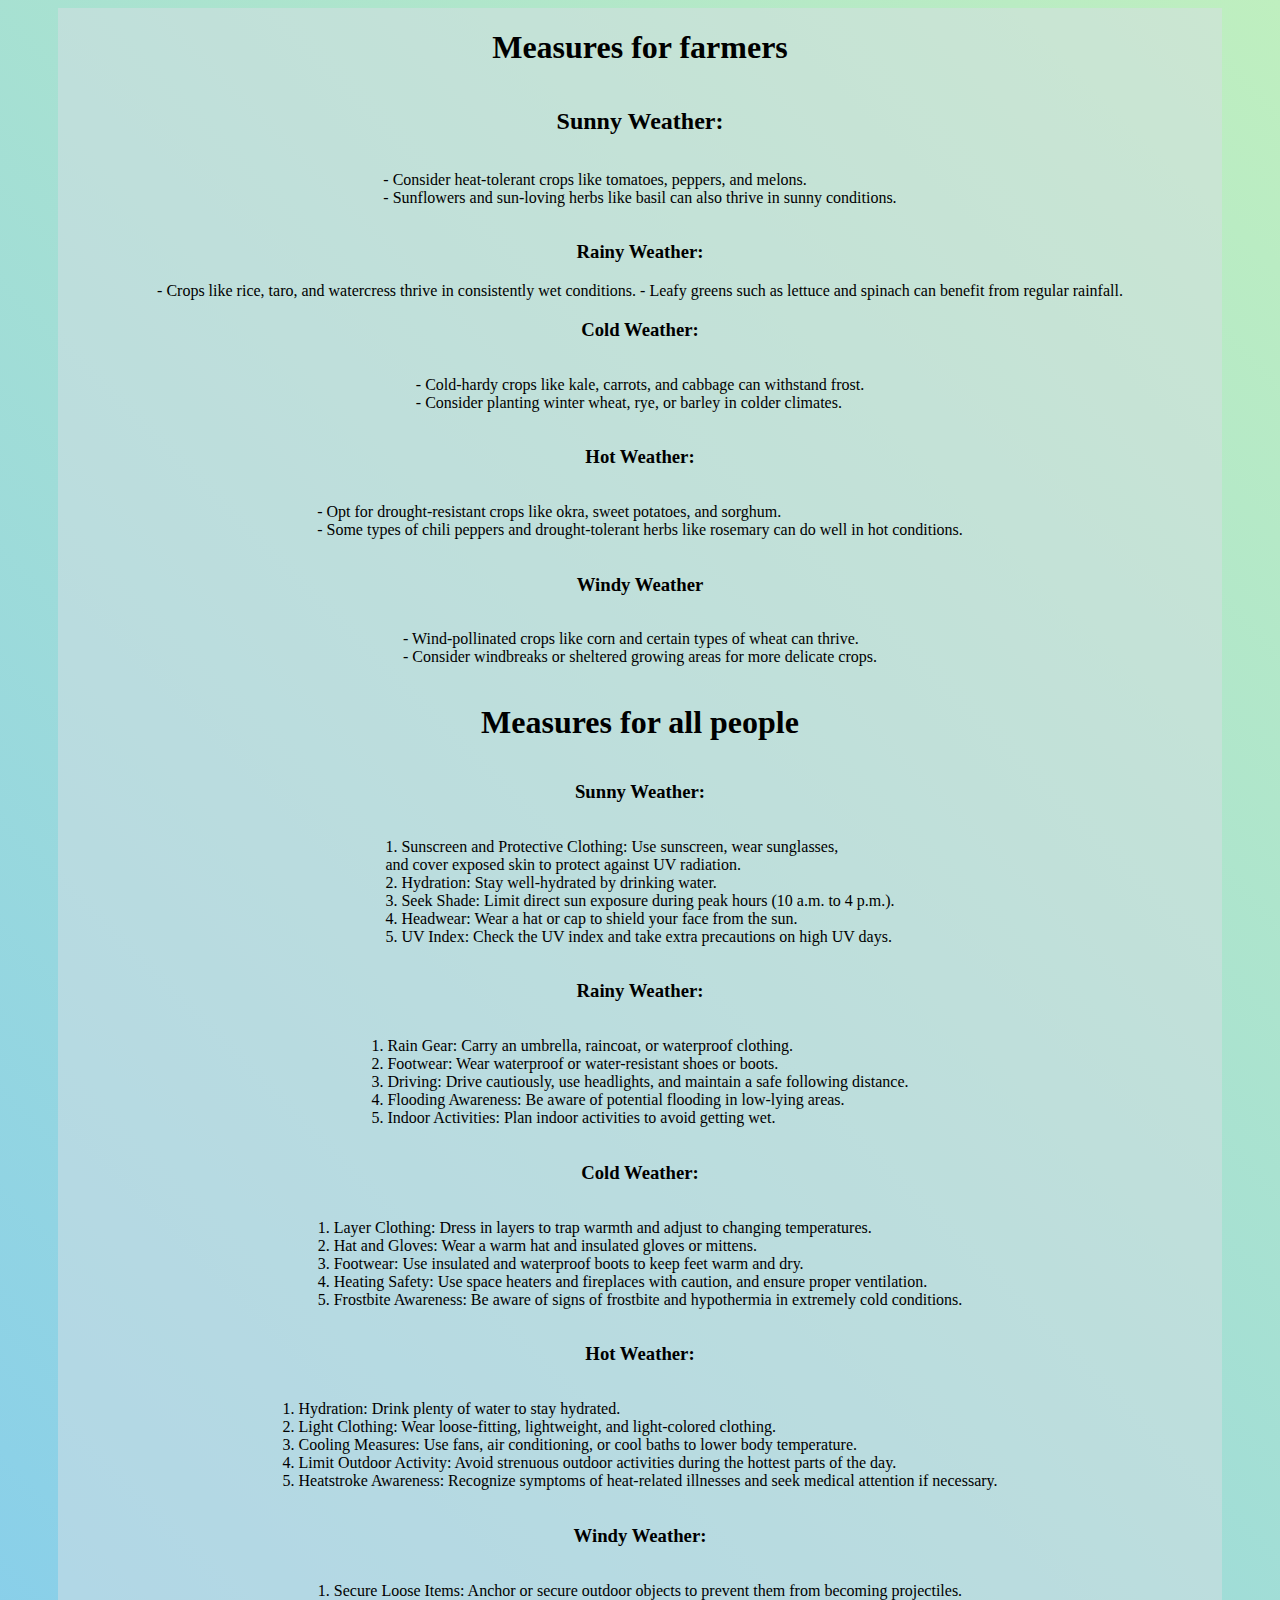
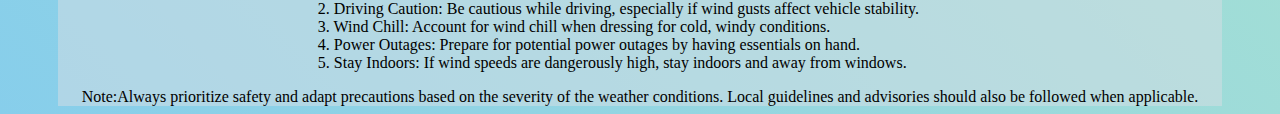
<file: measures.html>
<!DOCTYPE html>
<html lang="en">
  <head>
    <meta charset="UTF-8" />
    <meta name="viewport" content="width=device-width, initial-scale=1.0" />
    <title>Measures</title>
    <style>
      body {
        background: linear-gradient(45deg, skyblue, rgb(191, 239, 191));
      }
      .div1,
      .div2 {
        display: flex;
        flex-direction: column;
        justify-content: center;
        align-items: center;
        background-color: rgba(215, 221, 227, 0.5);
      }
      h1 {
        text-align: center;
      }
      .container {
        display: flex;
        flex-direction: column;
        margin-left: 50px;
        margin-right: 50px;
      }
    </style>
  </head>
  <body>
    <div class="container">
      <div class="div1">
        <h1>Measures for farmers</h1>
        <h2>Sunny Weather:</h2>
        <p>
          - Consider heat-tolerant crops like tomatoes, peppers, and melons.<br />
          - Sunflowers and sun-loving herbs like basil can also thrive in sunny
          conditions.
        </p>

        <h3>Rainy Weather:</h3>
        - Crops like rice, taro, and watercress thrive in consistently wet
        conditions. - Leafy greens such as lettuce and spinach can benefit from
        regular rainfall.

        <h3>Cold Weather:</h3>
        <p>
          - Cold-hardy crops like kale, carrots, and cabbage can withstand
          frost.<br />
          - Consider planting winter wheat, rye, or barley in colder climates.
        </p>

        <h3>Hot Weather:</h3>
        <p>
          - Opt for drought-resistant crops like okra, sweet potatoes, and
          sorghum.<br />
          - Some types of chili peppers and drought-tolerant herbs like rosemary
          can do well in hot conditions.
        </p>

        <h3>Windy Weather</h3>
        <p>
          - Wind-pollinated crops like corn and certain types of wheat can
          thrive.<br />
          - Consider windbreaks or sheltered growing areas for more delicate
          crops.
        </p>
      </div>
      <div class="div2">
        <h1>Measures for all people</h1>
        <h3>Sunny Weather:</h3>
        <p>
          1. Sunscreen and Protective Clothing: Use sunscreen, wear
          sunglasses,<br />
          and cover exposed skin to protect against UV radiation.<br />
          2. Hydration: Stay well-hydrated by drinking water.<br />
          3. Seek Shade: Limit direct sun exposure during peak hours (10 a.m. to
          4 p.m.).<br />
          4. Headwear: Wear a hat or cap to shield your face from the sun.<br />5.
          UV Index: Check the UV index and take extra precautions on high UV
          days.
        </p>

        <h3>Rainy Weather:</h3>
        <p>
          1. Rain Gear: Carry an umbrella, raincoat, or waterproof clothing.<br />
          2. Footwear: Wear waterproof or water-resistant shoes or boots.<br />
          3. Driving: Drive cautiously, use headlights, and maintain a safe
          following distance.<br />
          4. Flooding Awareness: Be aware of potential flooding in low-lying
          areas. <br />5. Indoor Activities: Plan indoor activities to avoid
          getting wet.
        </p>
        <h3>Cold Weather:</h3>
        <p>
          1. Layer Clothing: Dress in layers to trap warmth and adjust to
          changing temperatures.<br />
          2. Hat and Gloves: Wear a warm hat and insulated gloves or mittens.
          <br />3. Footwear: Use insulated and waterproof boots to keep feet
          warm and dry.<br />
          4. Heating Safety: Use space heaters and fireplaces with caution, and
          ensure proper ventilation.<br />
          5. Frostbite Awareness: Be aware of signs of frostbite and hypothermia
          in extremely cold conditions.
        </p>

        <h3>Hot Weather:</h3>
        <p>
          1. Hydration: Drink plenty of water to stay hydrated.<br />
          2. Light Clothing: Wear loose-fitting, lightweight, and light-colored
          clothing.<br />
          3. Cooling Measures: Use fans, air conditioning, or cool baths to
          lower body temperature.<br />
          4. Limit Outdoor Activity: Avoid strenuous outdoor activities during
          the hottest parts of the day. <br />5. Heatstroke Awareness: Recognize
          symptoms of heat-related illnesses and seek medical attention if
          necessary.
        </p>

        <h3>Windy Weather:</h3>
        <p>
          1. Secure Loose Items: Anchor or secure outdoor objects to prevent
          them from becoming projectiles. <br />2. Driving Caution: Be cautious
          while driving, especially if wind gusts affect vehicle stability.<br />
          3. Wind Chill: Account for wind chill when dressing for cold, windy
          conditions.<br />
          4. Power Outages: Prepare for potential power outages by having
          essentials on hand. <br />5. Stay Indoors: If wind speeds are
          dangerously high, stay indoors and away from windows.
        </p>

        Note:Always prioritize safety and adapt precautions based on the
        severity of the weather conditions. Local guidelines and advisories
        should also be followed when applicable.
      </div>
    </div>
  </body>
</html>
</file>
